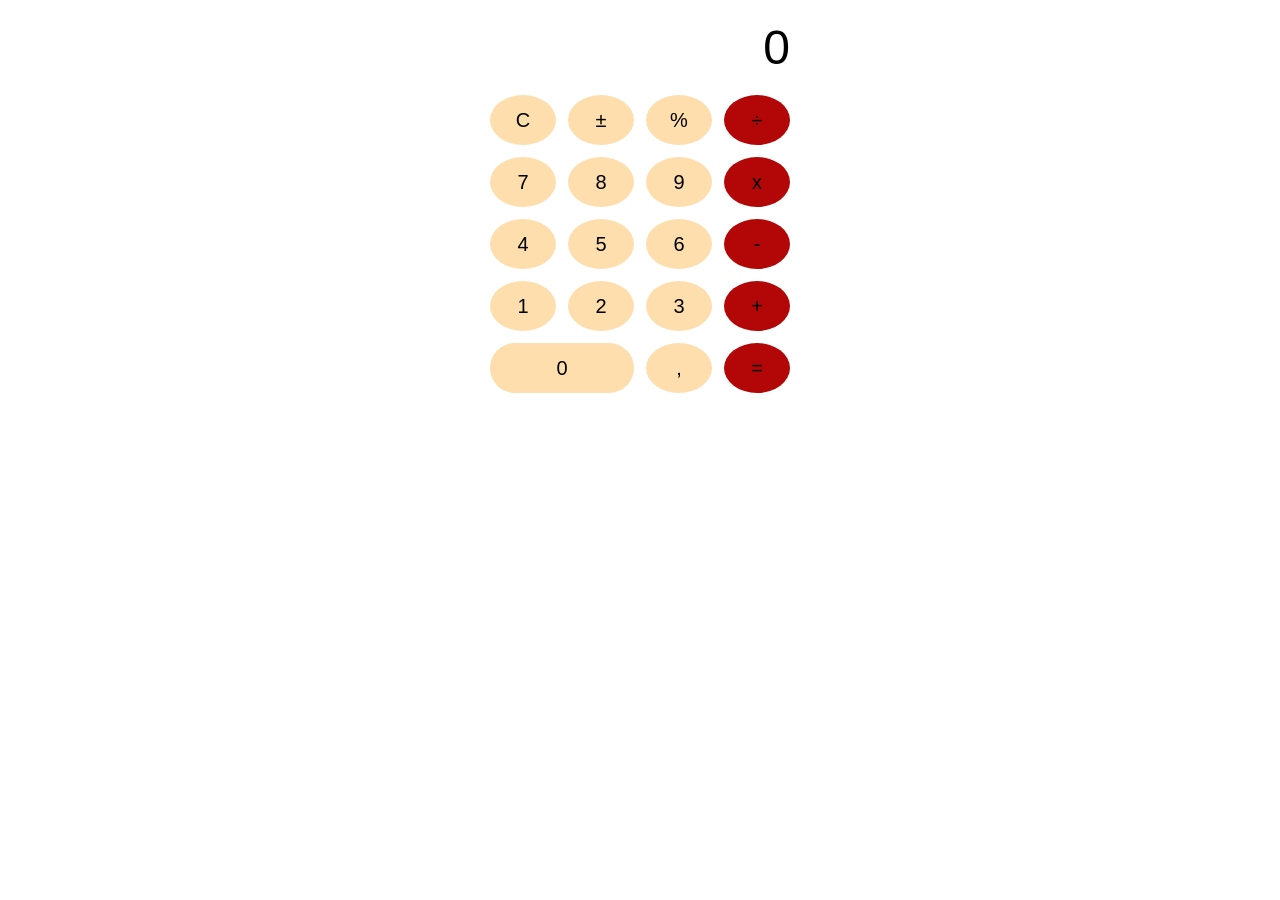
<file: index.html>
<!DOCTYPE html>
<html lang="id">
<head>
    <meta charset="UTF-8">
    <meta name="viewport" content="width=device-width, initial-scale=1.0">
    <title>App Kalkulator</title>
    <link rel="stylesheet" href="style.css">
</head>
<body>
    <div class="Kalkulator">
        <div id="display" class="display">0</div>
        <div class="buttons">
            <button class="function" onclick="action('C')">C</button>
            <button class="function" onclick="action('±')">±</button>
            <button class="function" onclick="action('%')">%</button>
            <button class="operator" onclick="action('/')">÷</button>
            
            <button class="function" onclick="action('7')">7</button>
            <button class="function" onclick="action('8')">8</button>
            <button class="function" onclick="action('9')">9</button>
            <button class="operator" onclick="action('*')">x</button>
            
            <button class="function" onclick="action('4')">4</button>
            <button class="function" onclick="action('5')">5</button>
            <button class="function" onclick="action('6')">6</button>
            <button class="operator" onclick="action('-')">-</button>
            
            <button class="function" onclick="action('1')">1</button>
            <button class="function" onclick="action('2')">2</button>
            <button class="function" onclick="action('3')">3</button>
            <button class="operator" onclick="action('+')">+</button>

            <button class="nol" onclick="action('0')">0</button>
            <button onclick="action(',')">,</button>
            <button class="operator" onclick="action('=')">=</button>
        </div>
    </div>
    <script src="script.js"></script>
</body>
</html>
</file>
<file: style.css>
body{
    margin: 0;
    height: 100vh;
    display: flex;
    justify-content: center;
    background-color: white;
    font-family: Arial, Helvetica, sans-serif;
}
.Kalkulator{
    width: 300px;
    padding: 20px;
}
.display{
    color: black;
    font-size: 48px;
    text-align: right;
    margin-bottom: 20px;
}
.buttons{
    display: grid;
    grid-template-columns: repeat(4,1fr);
    gap: 12px;
}
button{
    height: 50px;
    border-radius: 50%;
    border: none;
    font-size: 20px;
    background: #FFDEAD;
    color: black;
    cursor: pointer;
}
.operator{ 
    background: rgb(179, 7, 7);
}
.nol{
    grid-column: span 2;
    border-radius: 100px ;
    text-align: center;
    ;
}

/* tablet */
@media (max-width: 1024px) {
    .Kalkulator{
        width: 350px;
    }
    .display{
        font-size: 56px;
    }
    button{
        height: 70px;
        font-size: 24px;
    }
}
/* Mobile */
@media (max-width: 600px){
    body{
        align-items: flex-end;
    }
    .Kalkulator{
        width: 100%;
        padding: 15px;
    }
    .display{
        font-size: 42px;
    }
    button{
        height: 65px;
        font-size: 22px;
    }
}
</file>
